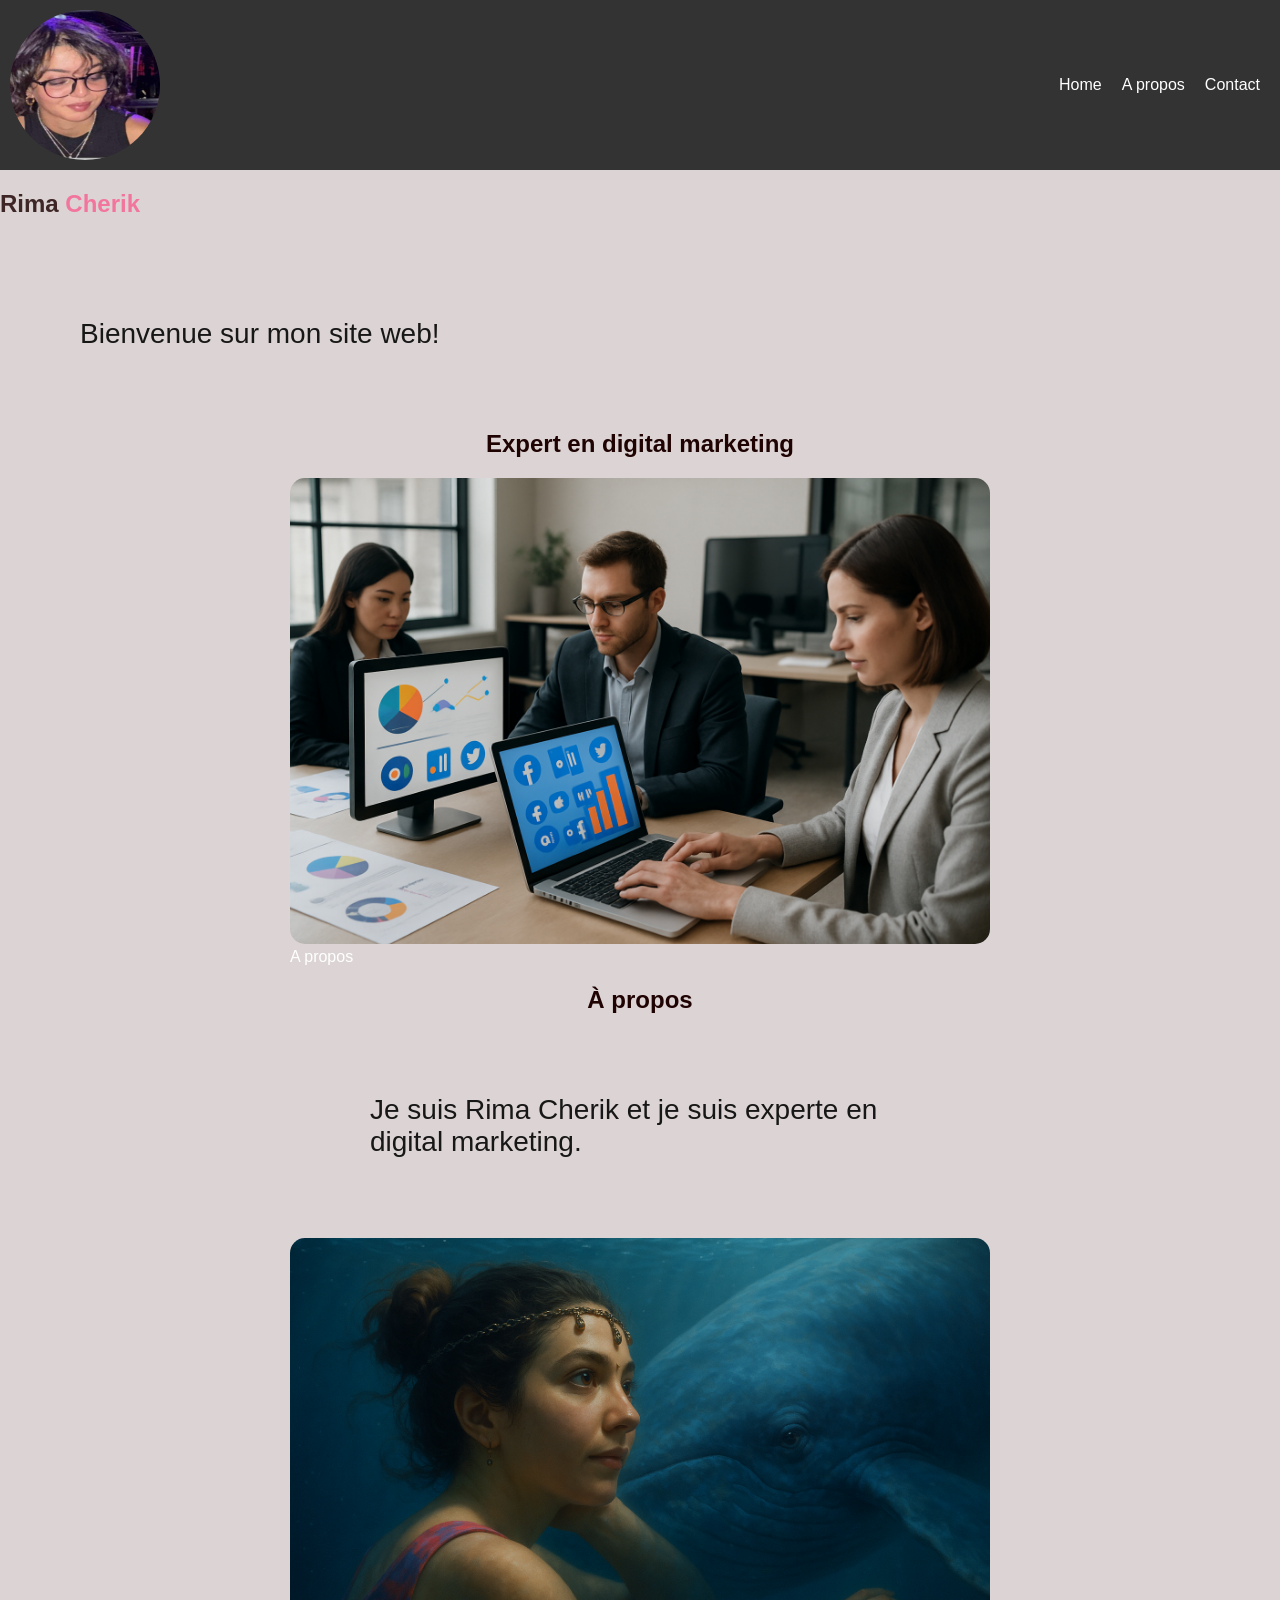
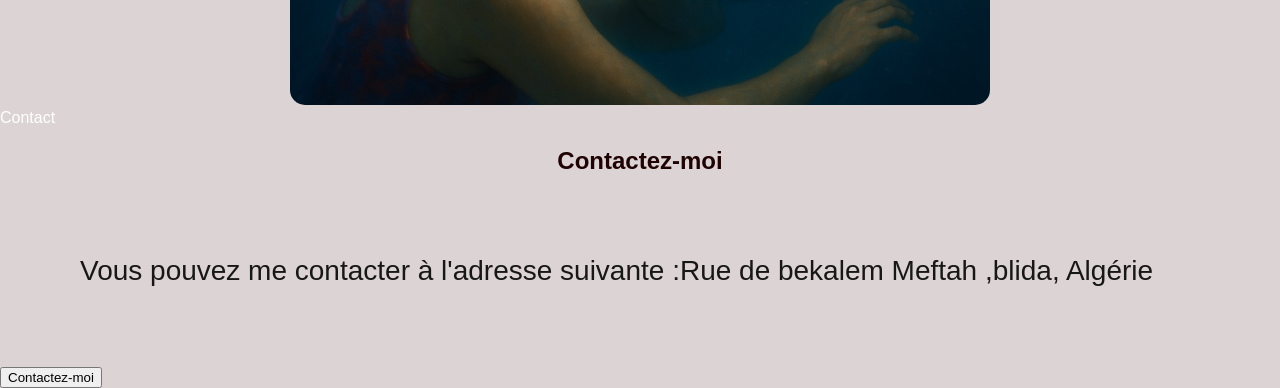
<file: index_old.html>
<!DOCTYPE html>
<html lang="en">
<head>
    <meta charset="UTF-8">
    <meta name="viewport" content="width=device-width, initial-scale=1.0">
    <title>Document</title>
    <link rel="stylesheet" href="style.css">
</head>
<body>
    <nav>
        <div class="logo">
            <img src="image/imges/5cb88614-4450-4b8f-9e45-d407dd640aa8.jpg" alt="">
        </div>
        <ul>
            <li><a href="#home">Home</a></li>
            <li><a href="#apropos">A propos</a></li>
            <li><a href="#contact">Contact</a></li>
        </ul>
    </nav>
    <section>  
    <div class="site">   
    <h1>Rima <span>Cherik</span></h1>
    <br>
    </div>
    <div></div>
    <p>Bienvenue sur mon site web!</p>
       <h2>Expert en digital marketing</h2>
        </div>
        <div class="bureau"> 
    <img src="image/imges/cc345671-4d60-4394-8250-e16a4ff807bf.png" alt="">
    </div>
    </section>
    <section>
    <div class="apropos">
        <a href="#apropos"> A propos</a>
        <h2>À propos</h2>
        <p>Je suis Rima Cherik et je suis experte en digital marketing.</p>
        <img src="image/imges/e7f06301-d041-4ecd-8503-f42cf0947bc2.png" alt="">
    </div>
    </section>
    <section>
        <div class="contact">
            <a href="#contact">Contact</a>
            <h2>Contactez-moi</h2>
            <p>Vous pouvez me contacter à l'adresse suivante :Rue de bekalem Meftah ,blida, Algérie</p>
                        <button>Contactez-moi</button>

            <!-- <img src="image/imges/Ao2Tc_Kr_400x400.jpg" alt=""> -->

            </div>
            </section>
            </body>
            </html>
</file>
<file: style.css>
body {
margin: 0;
padding: 0;
font-family: Arial, sans-serif;

background-color: #dcd4d4;
}
.logo {
    display: flex;
}

.logo img {
    width: 150px;
    height: 150px;
    border-radius: 50%;
}
nav {
    display: flex;
    align-items: center;
    justify-content: space-between;
    background-color: #333;
    padding: 10px;
}
ul {
    list-style-type: none;
    margin: 0;
    padding: 0;
    display: flex;
}
 li {
    margin: 0 10px;
 }
a {
    color: white;
    text-decoration: none;
}
.site {
    display: flex;
    align-items: center;
}
h1 {
    padding: 0;
    color: rgba(31, 2, 2, 0.833);
    bottom: unset;
}
h2 {
    justify-content: center;
    text-align: center;
     color: rgb(31, 2, 2);
}
span {
    color: rgb(242, 117, 157);
}
p {
    font-size: 28px;
    color: rgb(24, 23, 23);
    padding: 40px;
    margin: 40px;

}
.bureau {
    width:700px;
    display: block;
    margin-left: auto;
    margin-right: auto;
}

.bureau img {
    width: 100%;
    height: auto;
    border-radius: 15px;
}
.apropos {
    width: 700px;
    display: block;
    
    margin-left: auto;
    margin-right: auto;
}
.apropos img {
    width: 100%;
    height: auto;
    border-radius: 15px;
   
}
</file>
